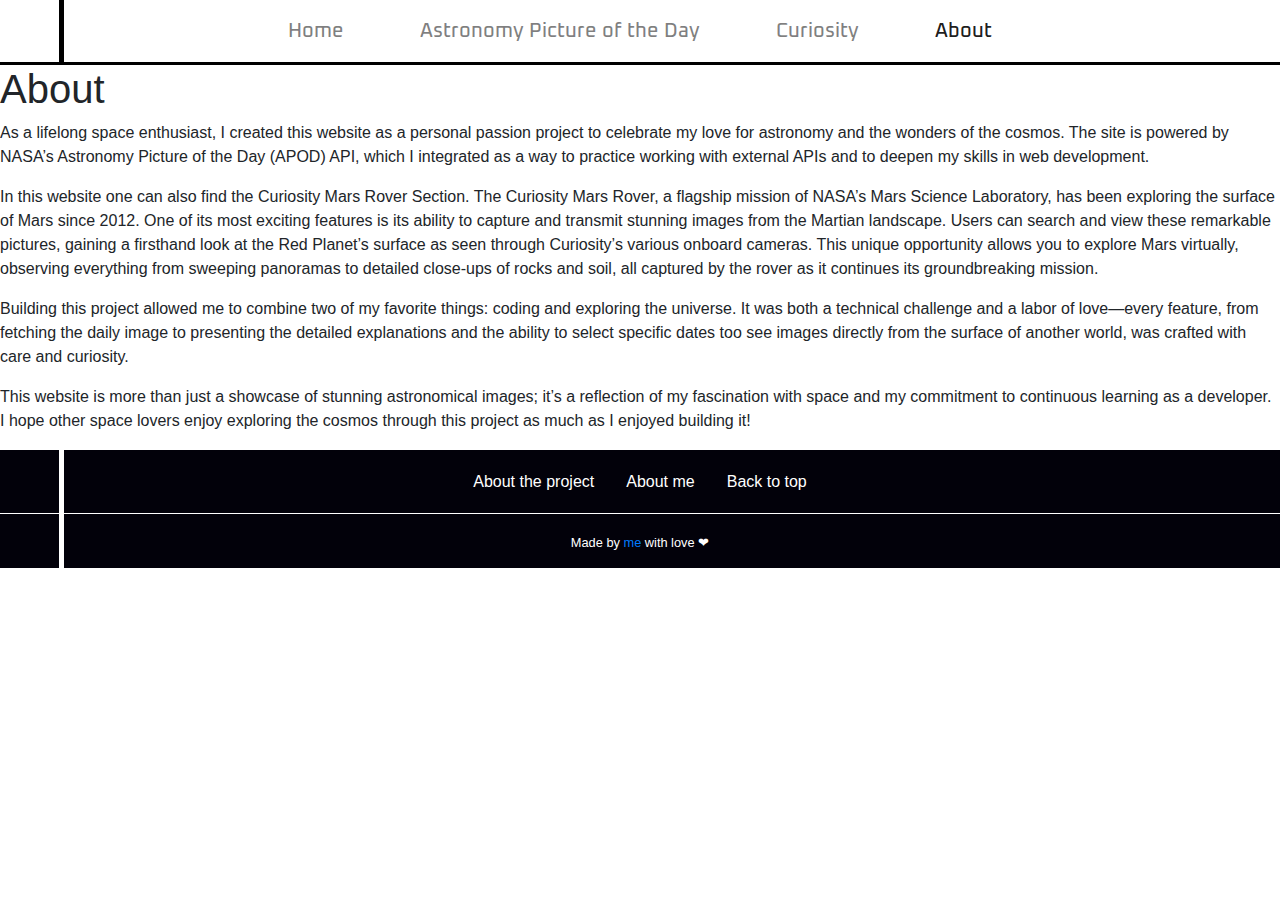
<file: about.html>
<!DOCTYPE html>
<html lang="en">
<head>
    <meta charset="UTF-8">
    <meta name="viewport" content="width=device-width, initial-scale=1.0">
    <title>Document</title>
    <link rel="stylesheet" href="https://cdn.jsdelivr.net/npm/bootstrap@4.0.0/dist/css/bootstrap.min.css" integrity="sha384-Gn5384xqQ1aoWXA+058RXPxPg6fy4IWvTNh0E263XmFcJlSAwiGgFAW/dAiS6JXm" crossorigin="anonymous">
    <link rel="stylesheet" href="style.css">
    <link rel="preconnect" href="https://fonts.googleapis.com">
    <link rel="preconnect" href="https://fonts.gstatic.com" crossorigin>
    <link href="https://fonts.googleapis.com/css2?family=Exo+2:ital,wght@0,100..900;1,100..900&family=Michroma&family=Oxanium:wght@200..800&display=swap" rel="stylesheet">
</head>

<body>

    <div class="site-wrapper fadeInUp-animation">
    
    <header class="header-about" id="header-about">
        <div class="side-menu"></div>

            <nav class="navbar navbar-expand-lg navbar-light bg-white" style="font-family: 'Oxanium', sans-serif;">
                <button class="navbar-toggler" type="button" data-toggle="collapse" data-target="#navbarNav"
                    aria-controls="navbarNav" aria-expanded="false" aria-label="Toggle navigation">
                    <span class="navbar-toggler-icon"></span>
                </button>
                <div class="collapse navbar-collapse justify-content-center" id="navbarNav">
                    <ul class="navbar-nav mx-auto text-center">
                        <li class="nav-item">
                            <a class="nav-link" href="index.html">Home </a>
                        </li>
                        <li class="nav-item">
                            <a class="nav-link" href="apod.html">Astronomy Picture of the Day</a>
                        </li>
                        <li class="nav-item">
                            <a class="nav-link" href="curiosity.html">Curiosity</a>
                        </li>
                        <li class="nav-item active">
                            <a class="nav-link" href="about.html"><span class="sr-only">(current)</span>About</a>
                        </li>
                    </ul>
                </div>
            </nav>
        </header>


        
        <div class="about-container">
            <div class="side about-side"></div>
            <div class="about-text">
                <h1 class="about-title">About</h1>
                <p class="about-desc">As a lifelong space enthusiast, I created this website as a personal passion project to celebrate my love for astronomy 
                    and the wonders of the cosmos. The site is powered by NASA’s Astronomy Picture of the Day (APOD) API, 
                    which I integrated as a way to practice working with external APIs and to deepen my skills in web development.</p>
                <p class="about-desc">In this website one can also find the Curiosity Mars Rover Section. 
                    The Curiosity Mars Rover, a flagship mission of NASA’s Mars Science Laboratory, 
                    has been exploring the surface of Mars since 2012. One of its most exciting features is its ability to 
                    capture and transmit stunning images from the Martian landscape. Users can search and view these remarkable pictures,
                     gaining a firsthand look at the Red Planet’s surface as seen through Curiosity’s various onboard cameras. 
                     This unique opportunity allows you to explore Mars virtually, observing everything from sweeping panoramas 
                     to detailed close-ups of rocks and soil, all captured by the rover as it continues its groundbreaking mission. </p>
                <p class="about-desc">Building this project allowed me to combine two of my favorite things: coding and exploring 
                    the universe. It was both a technical challenge and a labor of love—every feature, 
                    from fetching the daily image to presenting the detailed explanations and the ability to select specific 
                    dates too see images directly from the surface of another world, was crafted with care and curiosity.</p>
                <p class="about-desc">This website is more than just a showcase of stunning astronomical images; 
                    it’s a reflection of my fascination with space and my commitment to continuous learning as a developer. 
                    I hope other space lovers enjoy exploring the cosmos through this project as much as I enjoyed building it!</p>
            </div>            
        </div>

        
        
        <footer>
            
            
            <div class="footer-container">

                <div class="side-footer"></div>

                <ul>
                    <li><a class="back-to-top" href="https://github.com/DimitrisBoutakoglou/APOD" target="_blank">About the project</a></li>
                    <li><a class="back-to-top" href="https://dimitrisboutakoglou.github.io/portfolio/" target="_blank">About me</a></li>
                    <li><a class="back-to-top" href="#header-about">Back to top</a></li>
                </ul>
                    <p>Made by <a href="https://dimitrisboutakoglou.github.io/portfolio/" target="_blank">me</a> with love &#10084;</p>
            </div>
        </footer>
    </div>

    <script src="index.js"></script>
    <script src="https://code.jquery.com/jquery-3.2.1.slim.min.js" integrity="sha384-KJ3o2DKtIkvYIK3UENzmM7KCkRr/rE9/Qpg6aAZGJwFDMVNA/GpGFF93hXpG5KkN" crossorigin="anonymous"></script>
    <script src="https://cdn.jsdelivr.net/npm/popper.js@1.12.9/dist/umd/popper.min.js" integrity="sha384-ApNbgh9B+Y1QKtv3Rn7W3mgPxhU9K/ScQsAP7hUibX39j7fakFPskvXusvfa0b4Q" crossorigin="anonymous"></script>
    <script src="https://cdn.jsdelivr.net/npm/bootstrap@4.0.0/dist/js/bootstrap.min.js" integrity="sha384-JZR6Spejh4U02d8jOt6vLEHfe/JQGiRRSQQxSfFWpi1MquVdAyjUar5+76PVCmYl" crossorigin="anonymous"></script>
</body>
</html>
</file>
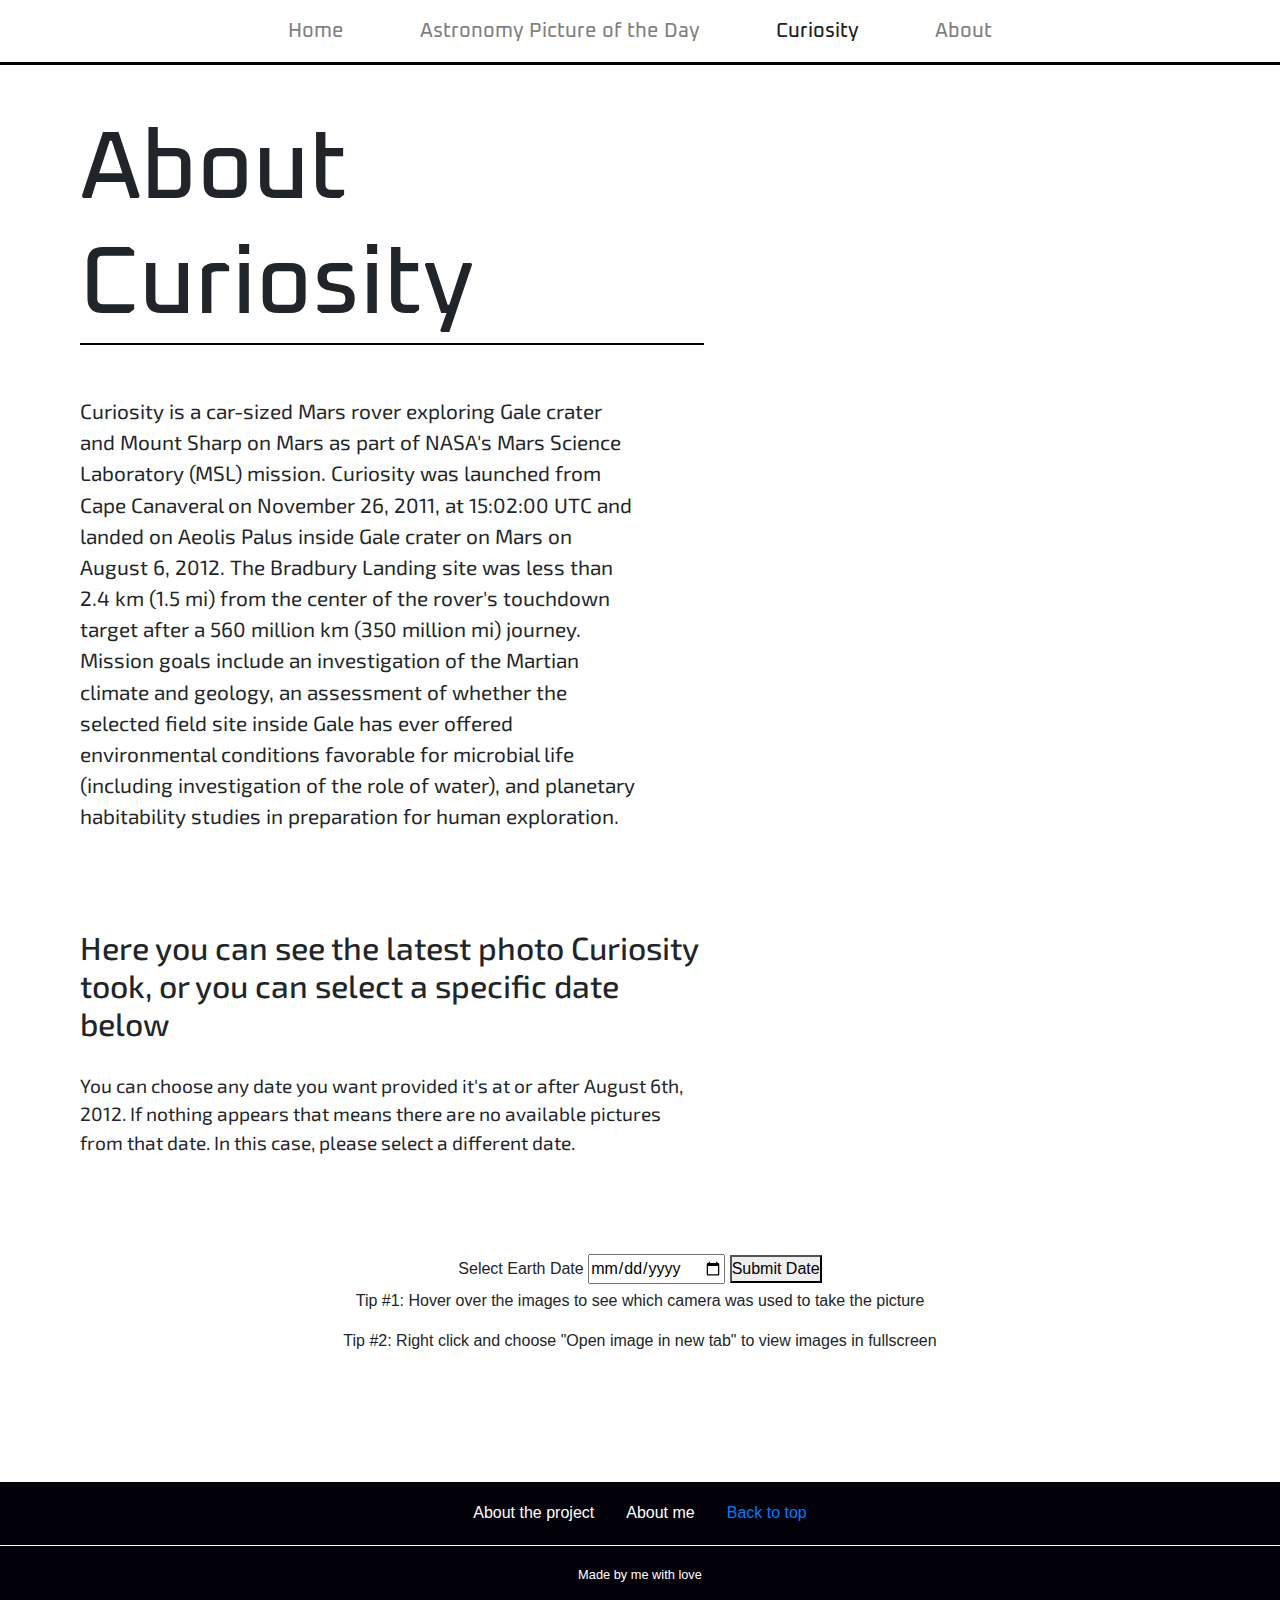
<file: curiosity.html>
<!DOCTYPE html>
<html lang="en">
<head>
    <meta charset="UTF-8">
    <meta name="viewport" content="width=device-width, initial-scale=1.0">
    <title>Document</title>
    <link rel="stylesheet" href="https://cdn.jsdelivr.net/npm/bootstrap@4.0.0/dist/css/bootstrap.min.css" integrity="sha384-Gn5384xqQ1aoWXA+058RXPxPg6fy4IWvTNh0E263XmFcJlSAwiGgFAW/dAiS6JXm" crossorigin="anonymous">
    <link rel="stylesheet" href="style.css">
    <link rel="preconnect" href="https://fonts.googleapis.com">
    <link rel="preconnect" href="https://fonts.gstatic.com" crossorigin>
    <link href="https://fonts.googleapis.com/css2?family=Exo+2:ital,wght@0,100..900;1,100..900&family=Michroma&family=Oxanium:wght@200..800&display=swap" rel="stylesheet">
</head>

<body>

    <div class="site-wrapper fadeInUp-animation">

        <header id="header-curiosity">
                <nav class="navbar navbar-expand-lg navbar-light bg-white" style="font-family: 'Oxanium', sans-serif;">
                    <button class="navbar-toggler" type="button" data-toggle="collapse" data-target="#navbarNav"
                        aria-controls="navbarNav" aria-expanded="false" aria-label="Toggle navigation">
                        <span class="navbar-toggler-icon"></span>
                    </button>
                    <div class="collapse navbar-collapse justify-content-center" id="navbarNav">
                        <ul class="navbar-nav mx-auto text-center">
                            <li class="nav-item">
                                <a class="nav-link" href="index.html">Home</a>
                            </li>
                            <li class="nav-item">
                                <a class="nav-link" href="apod.html">Astronomy Picture of the Day</a>
                            </li>
                            <li class="nav-item active">
                                <a class="nav-link" href="#">Curiosity<span class="sr-only">(current)</span></a>
                            </li>
                            <li class="nav-item">
                                <a class="nav-link" href="#">About</a>
                            </li>
                        </ul>
                    </div>
                </nav>        
        </header>

        <div class="latest-curiosity-photo-container">
            <div class="about-curiosity">            
                <h1 class="about-curiosity-title">About Curiosity</h1>
                <p class="latest-curiosity-photo-desc">Curiosity is a car-sized Mars rover exploring Gale crater and Mount Sharp on Mars 
                    as part of NASA's Mars Science Laboratory (MSL) mission.
                    Curiosity was launched from Cape Canaveral on November 26, 2011, 
                    at 15:02:00 UTC and landed on Aeolis Palus inside Gale crater on Mars on August 6, 2012.
                    The Bradbury Landing site was less than 2.4 km (1.5 mi) from the center of the rover's touchdown target after a 
                    560 million km (350 million mi) journey.
                    Mission goals include an investigation of the Martian climate and geology, 
                    an assessment of whether the selected field site inside Gale has ever offered environmental conditions 
                    favorable for microbial life (including investigation of the role of water), and planetary habitability 
                    studies in preparation for human exploration.</p>
                    <div class="about-curiosity-call">
                        <h2>Here you can see the latest photo Curiosity took, or you can select a specific date below</h2>
                        <p>You can choose any date you want provided it's at or after August 6th, 2012. If nothing appears that means
                            there are no available pictures from that date. In this case, please select a different date.
                        </p>
                    </div>
                </div>
            <div class="latest-curiosity-photo">
                <div class="curiosity-photo"></div>
            </div>
        </div>

        <div class="MSP-input-container">
            <label for="date of photo">Select Earth Date</label>
            <input type="date" id="earth-date" name="earth-date">
            <button class="curiosity-date-submit-btm" onclick="curiosityMSP()">Submit Date</button>
            <p>Tip #1: Hover over the images to see which camera was used to take the picture</p>
            <p>Tip #2: Right click and choose "Open image in new tab" to view images in fullscreen</p>
        </div>

        <div class="mars-small-pictures-container">
            <div class="mars-small-pictures"></div>
        </div>




        <footer>
            <div class="footer-container">
                <ul>
                    <li>About the project</li>
                    <li>About me</li>
                    <li><a href="#header-curiosity">Back to top</a></li>
                </ul>
                    <p>Made by me with love</p>
            </div>
        </footer>
    </div>
    <script src="index.js"></script>
    <script src="https://cdn.jsdelivr.net/npm/popper.js@1.12.9/dist/umd/popper.min.js" integrity="sha384-ApNbgh9B+Y1QKtv3Rn7W3mgPxhU9K/ScQsAP7hUibX39j7fakFPskvXusvfa0b4Q" crossorigin="anonymous"></script>
    <script src="https://cdn.jsdelivr.net/npm/bootstrap@4.0.0/dist/js/bootstrap.min.js" integrity="sha384-JZR6Spejh4U02d8jOt6vLEHfe/JQGiRRSQQxSfFWpi1MquVdAyjUar5+76PVCmYl" crossorigin="anonymous"></script>
    <script>$(document).ready(function(){$("img").click(function(){this.requestFullscreen()})});</script>
</body>
</html>
</file>
<file: style.css>
*{
    margin: 0;
    padding: 0;
    box-sizing: border-box;
}

html {
  scroll-behavior: smooth;
}

.site-wrapper{
    width: 100%;
    display: flex;
    flex-direction: column;
}

.side{
    width: 5%;
    border-right: 5px solid black;
}

body{
    display: flex;
}



/* -------------------- NAV -------------------- */

header{
    border-bottom: 3px solid black;
}

.header-home{
    border: none;
}

nav ul{
    font-weight: 500;
    font-size: 1.25rem;
    gap: 3em;
}

.side-menu{
    z-index: 1;
    position: absolute;
    left: 0;
    width: 5%;
    height: 65px;
    border-right: 5px solid black;
    border-bottom: 3px solid black;
}

/* -------------------- MAIN -------------------- */

.apod-container{
    display: flex;
    flex-wrap: wrap;
    border-top: 4px solid black;
}

.apod-text,
.apod-image{
    height: 85vh;
}

.apod-text{
    padding: 0 0em;
    position: relative;
    width: 40%;
    padding-left: 5em;
    padding-top: 2em;
}

.apod-title{
    font-size: 8rem;
    font-family: "Oxanium", sans-serif;
    font-weight: 400;
}


.apod-see{
    padding-top: 1em;
    font-family: "Exo 2", sans-serif;
    font-size: 1.5rem;
    font-weight: 300;
    color: rgba(113, 113, 113, 1);
    width: 70%;
}

.apod-here{
    padding-top: 3em;
    font-family: "Exo 2", sans-serif;
    font-size: 1.5rem;
    font-weight: 300;
    width: 70%;
    color: rgba(113, 113, 113, 1);
}


.apod-image{
    width: 57%;
    height: 85vh;
    left: 43%;
    text-align: center;
    clip-path: polygon(25% 0%, 100% 0%, 100% 100%, 0% 100%);
    position: absolute;
    background-color: lightgray;
}

.apod-image img{
    width: 100%;
    height: 85vh;
    object-fit: cover;
}


.apod-image img:hover{
    webkit-filter: blur(3px); /* Chrome, Safari, Opera */
    filter: blur(3px);
    transition: 0.4s;
    cursor: pointer;
}





/* -------------------- CURIOSITY -------------------- */

.curiosity-container{
    background-color: rgba(2, 1, 10, 1);
    display: flex;
    flex-wrap: nowrap;
}

.curiosity-text{
    color: white;
    width: 60%;
    padding-left: 3em;
}

.curiosity-title{
    font-family: "Michroma", sans-serif;
    font-size: 6rem;
    font-weight: 500;
}

.curiosity-desc{
    padding-top: 2em;
    width: 40%;
    font-family: "Exo 2", sans-serif;
    font-size: 1.5rem;
    color: rgba(139, 139, 139, 1);
    font-weight: 300;
}

.curiosity-here{
    padding-top: 2.5em;
    font-family: "Exo 2", sans-serif;
    font-size: 1.75rem;
    color: rgba(223, 223, 223, 1);
    font-weight: 300;
}

.curiosity-images{
    display: flex;
    flex-direction: column;
    align-items: center;
    justify-content: center;
    gap: 5em;
    padding-bottom: 20em;
}

.mars-img{
    width: 100%;
    max-width: 35em;
    margin-right: 10em;
}

.sat-img{
    width: 100%;
    max-width: 20em;
    margin-left: 12em;
    margin-top: 5em;
    transform: rotate(30deg);
}


.side-curiosity{
    min-width: 5%;
    height: 100%;
    border-right: 5px solid white;
}




/* -------------------- FOOTER -------------------- */

footer{
    width: 100%;
    background-color: rgba(2, 1, 10, 1);
    color: white;
    font-family: sans-serif;
}

footer ul{
    border-top: 1px solid white;
    height: 3em;
    list-style: none;
    display: flex;
    align-items: center;
    justify-content: center;
    gap: 2em;
    padding-top: 1em;
}

footer p{
    border-top: 1px solid white;
    text-align: center;
    font-size: .8rem;
    padding-top: 1.5em;
}

.side-footer{
    position: absolute;
    width: 5%;
    height: 119px;
    background-color: transparent;
    border-right: 5px solid white;
}

.back-to-top{
    text-decoration: none;
    color: white;
}











            /* ---------------------------------------- */
/* -------------------- HOME PAGE MOBILE VERSION SECTION -------------------- */
            /* ---------------------------------------- */

        

/* -------------------- MENU MOBILE  -------------------- */

@media (max-width: 991px){
    .side-menu{
        visibility: hidden;
    }
}




/* -------------------- HOME APOD MOBILE  -------------------- */

@media (max-width: 1560px){
    .apod-title{
        font-size: 6rem;
    }
}


@media (max-width: 1200px){
    .apod-title{
        font-size: 5rem;
    }
    .apod-see{
        font-size: 1.2rem;
    }
    .apod-here{
        font-size: 1.2rem;
    }
}

@media (max-width: 980px){
    .apod-text{
        padding-top: 2em;
        padding-left: 2.5em;
    }

    .apod-title{
        font-size: 4.5rem;
    }
}

@media (max-width: 850px){
    .apod-image{
        width: 100%;
        height: 85vh;
        z-index: 0;
        position: absolute;
        left: 0;
        clip-path: none;
        filter: brightness(50%);
    }

    .apod-text{
        display: flex;
        flex-direction: column;
        justify-content: center;
        text-align: center;
        align-items: center;
        margin: auto;
        width: 80%;
        position: relative;
        z-index: 1;
        color: white;
        padding: 0
    }
    .side-main{
        width: 0%;
        border: none;
    }
}

@media (max-width: 450px){
        .apod-title{
        font-size: 3rem;
    }
}

/* -------------------- HOME CURIOSITY MOBILE  -------------------- */

@media (max-width: 1650px){
    .sat-img{
        margin-left: 0em;
    }
    .curiosity-desc{
        width: 80%
    }

}

@media (max-width: 1100px){
    .curiosity-title{
        font-size: 4.5rem;
    }
    .curiosity-here{
        padding-top: 1em;
    }
    .sat-img{
        max-width: 13em;
    }
    .mars-img{
        max-width: 20em;
    }
    .curiosity-desc {
        color: rgb(213, 199, 199);
        width: 80%;
        font-size: 1.3rem;
    }
}



@media (max-width: 850px){
    .curiosity-images{
        position: absolute;
        left: 45%;
        z-index: 0;
        opacity: 50%;
    }
    .curiosity-title{
        z-index: 1;
        position: absolute;
    }
    .curiosity-container{
        width: 100%;
        height: 150vh;
    }

    .curiosity-text{
        max-width: 100%;
        padding: 0;
        position: absolute;
        z-index: 1;
        padding-left: 2em;
    }

    .curiosity-desc{
        margin-top: 22em;
        font-size: 1.3rem;
        width: 90%;
        color: rgb(213, 199, 199);
    }

    .side-curiosity{
        visibility: hidden;
    }
}

@media (max-width: 560px){

    .curiosity-text{
        display: flex;
        flex-direction: column;
    }
    .curiosity-title{
        width: 100%;
        font-size: 5rem;
    }

    .curiosity-desc{
        width: 100%;
        font-size: 1.2rem;
        margin-top: 25em;
        z-index: 1;
    }
}

@media (max-width: 460px){

    .curiosity-title{
    font-size: 3rem;
    }
    .curiosity-images{
        padding: 0;
        max-width: 100%;
        left: 40%
    }
    .curiosity-desc{
        margin-top: 15em;
        z-index: 1;
    }

}

@media (max-width: 330px){
    .curiosity-title{
        font-size: 2rem;
    }
    .curiosity-images{
        left: 30%;
    }
    .sat-img{
        width: 6em;
    }
}


/* -------------------- HOME FOOTER MOBILE  -------------------- */

@media(max-width: 850px){
    .side-footer{
    visibility: hidden;
    width: 0%;
    height: 0%;
}
}

@media (max-width: 400px){
    footer ul{
        font-size: .8rem;
    }
}













            /* ---------------------------------------- */
        /* -------------------- APOD PAGE -------------------- */
            /* ---------------------------------------- */


.apod-content-container{
    padding: 2em 0em 2.5em 0em;
    display: flex;
}


/* -------------------- APOD IMAGE  -------------------- */         


.apod-image-page{
    display: flex;
    justify-content: space-evenly;
}

.apod-image-page img{
    width: 50%;
    object-fit: cover;
    vertical-align: middle;
}


/* -------------------- APOD IMAGE TEXT  -------------------- */

.apod-image-text-container{
    width: 45%;
    display: flex;
    flex-direction: column;
    justify-content: center;
}

.apod-today-text{
    color: rgb(164, 151, 151);
    font-family: "Oxanium", sans-serif;
    font-size: 1.5rem;
    font-weight: 400;
}

.apod-image-title{
    font-family: "Oxanium", sans-serif;
    font-size: 6rem;
}

.apod-text-divider{
    width: 95%;
    height: 1.5px;
    background-color: black;
    margin: 1em 0em 3em 0em;
}

.apod-image-explanation{
    font-size: 1.1rem;
    font-family: "Exo 2", sans-serif;
}


/* -------------------- APOD MOBILE  -------------------- */


@media (max-width: 950px){
    .apod-image-page{
        flex-direction: column;
        
    }
    .apod-image-page img{
        width: 100%;
        order: 1;
        padding: 0em 2em 0em 2em;
        margin-top: 3em;
    }
    .apod-image-text-container{
        width: 100%;
        border: 2px solid red;
        padding: 0em 2em 0em 2em;
    }
    .apod-text-divider{
        width: 80%;
    }
}

@media (max-width: 400px){
    .apod-today-text{
        font-size: 1.1rem;
    }
    .apod-image-title{
        font-size: 4rem;
    }
    .apod-image-explanation{
        font-size: 1rem;
    }
}






            /* ---------------------------------------- */
        /* -------------------- CURIOSITY PAGE -------------------- */
            /* ---------------------------------------- */

.latest-curiosity-photo-container{
    display: flex;
    gap: 4em;
    padding-top: 3em;
}

.about-curiosity{
    padding-left: 5em;
    width: 55%;
    
}
.about-curiosity-title{
    font-family: "Oxanium", sans-serif;
    font-size: 6rem;
    border-bottom: 2px solid black;
    width: 875px;
    max-width: 100%;
}

.latest-curiosity-photo-desc{
    width: 90%;
    font-family: "Exo 2", sans-serif;
    font-size: 1.3rem;
    padding-top: 2em;
}

.about-curiosity-call h2{
    width: 875px;
    max-width: 100%;
    margin-top: 3em;
    font-family: "Exo 2", sans-serif;
}

.about-curiosity-call p{
    margin-top: 1.5em;
    font-family: "Exo 2", sans-serif;
    font-size: 1.2rem;
}

.MSP-input-container{
    margin-top: 5em;
    margin-bottom: 2em;
    text-align: center;
}

.curiosity-date-submit-btn{
    border: 1px solid black;
    background-color: rgb(242, 237, 237);
    padding: 3px 8px;
    cursor: pointer;
    transition: 0.3s;
}

.curiosity-date-submit-btn:hover{
    transition: 0.3s;
    color:white;
    background-color: black;
}


.latest-curiosity-photo{
    display: flex;
    flex-direction: column;
    width: 38%;
}

.latest-curiosity-photo img{
    max-width: 100%;
}

.mars-small-pictures-container{
    padding-bottom: 5em;
}

.mars-small-pictures{
    display: flex;
    flex-wrap: wrap;
    gap: 1em;
    justify-content: center;
    width: 1800px;
    max-width: 100%;
    margin: auto;
}


.mars-small-pictures img{
    width: 250px;
}

.mars-small-pictures img:hover{
    transform: scale(1.05);
}



/* -------------------- CURIOSITY MOBILE  -------------------- */

@media (max-width: 990px){
    .latest-curiosity-photo-container{
        flex-direction: column;
        align-items: center;
        justify-content: center;
    }
    .about-curiosity{
        width: 100%;
        padding: 0em 5em 0em 5em;
    }
    .about-curiosity-title{
        max-width: 85%;
    }
    .latest-curiosity-photo{
        width: 90%;
    }
}

@media (max-width: 550px){
    .about-curiosity-title{
        font-size: 4rem;
    }
    .latest-curiosity-photo-desc{
        font-size: 1rem;
    }
    .about-curiosity-call h2{
        font-size: 1.5rem;
    }
    .about-curiosity-call p{
        font-size: .8rem;
    }
}

@media (max-width: 450px){
    .about-curiosity{
        padding: 0em 2em 0em 2em;
    }
    .about-curiosity-title{
        font-size: 2rem;
    }
    .latest-curiosity-photo-desc{
        font-size: .8rem;
    }
    .MSP-input-container{
        padding: 0em 2em 0em 2em;
    }
}











/* -------------------- FADE ANIMATION  -------------------- */

@keyframes fadeInUp {
  0% {
    transform: translateY(2%);
    opacity: 0;
  }
  100% {
    transform: translateY(0%);
    opacity: 1;
  }
}

.fadeInUp-animation {
  animation: 1s fadeInUp;
}
</file>
